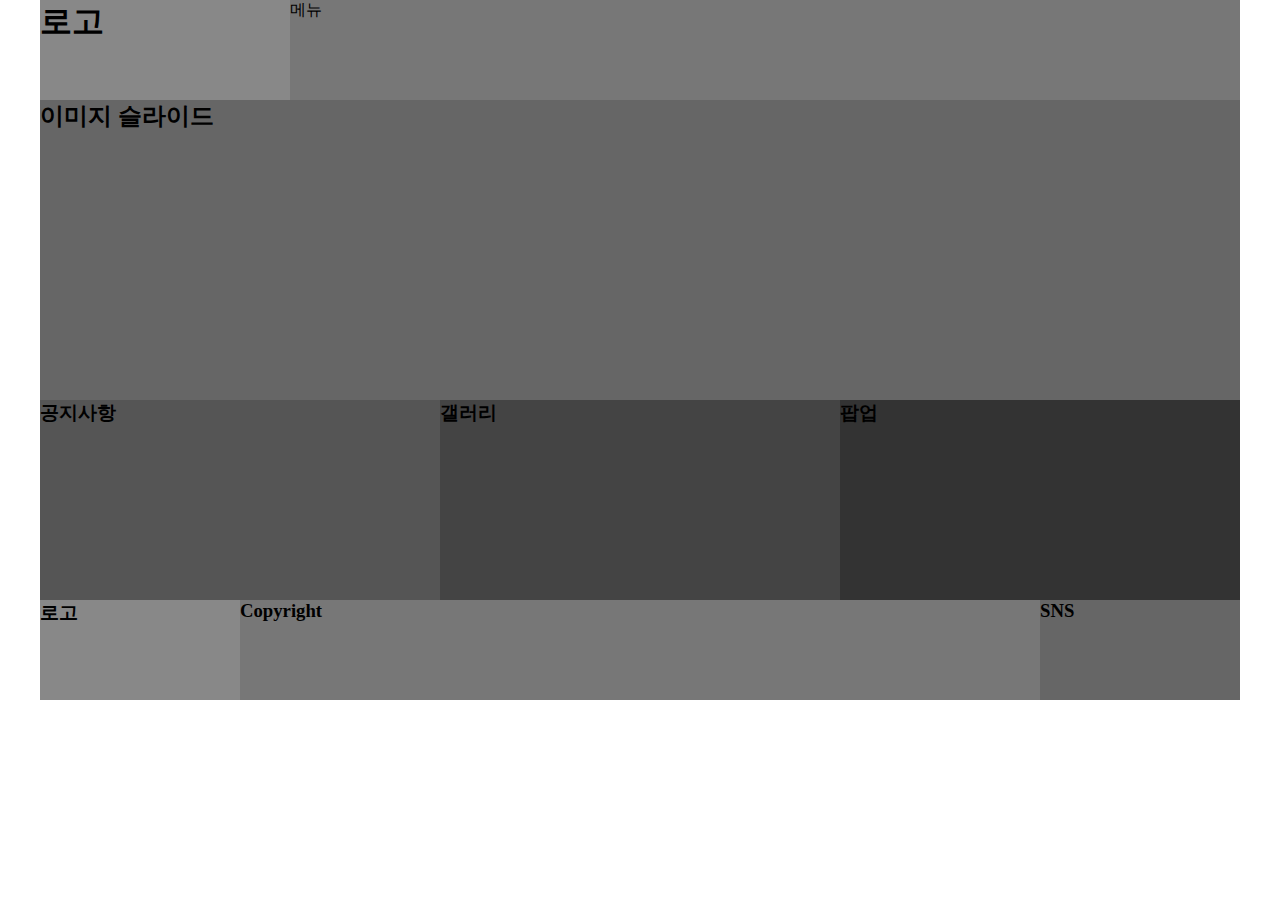
<file: 1111/index.html>
<!DOCTYPE html>
<html lang="ko">
<head>
    <meta charset="UTF-8">
    <title>산업대학교</title>
    <link rel="stylesheet" href="css/style.css">
</head>
<body>
    <div id="wrap">
        <header id="header" class="clearfix">
            <h1 class="logo">로고</h1>
            <div class="nav">메뉴</div>
        </header>
        <!-- //header -->
        <section id="banner">
            <h2>이미지 슬라이드</h2>
        </section>
        <!-- //banner -->

        <section id="contents" class="clearfix">
            <div class="cont1"><h3>공지사항</h3></div>
            <div class="cont2"><h3>갤러리</h3></div>
            <div class="cont3"><h3>팝업</h3></div>
        </section>
        <!-- //contents -->


        <footer id="footer" class="clearfix">
            <div class="foot1"><h3>로고</h3></div>
            <div class="foot2"><h3>Copyright</h3></div>
            <div class="foot3"><h3>SNS</h3></div>
        </footer>
        <!-- //footer -->

    </div>
    <!-- //wrap -->
</body>
</html>
</file>
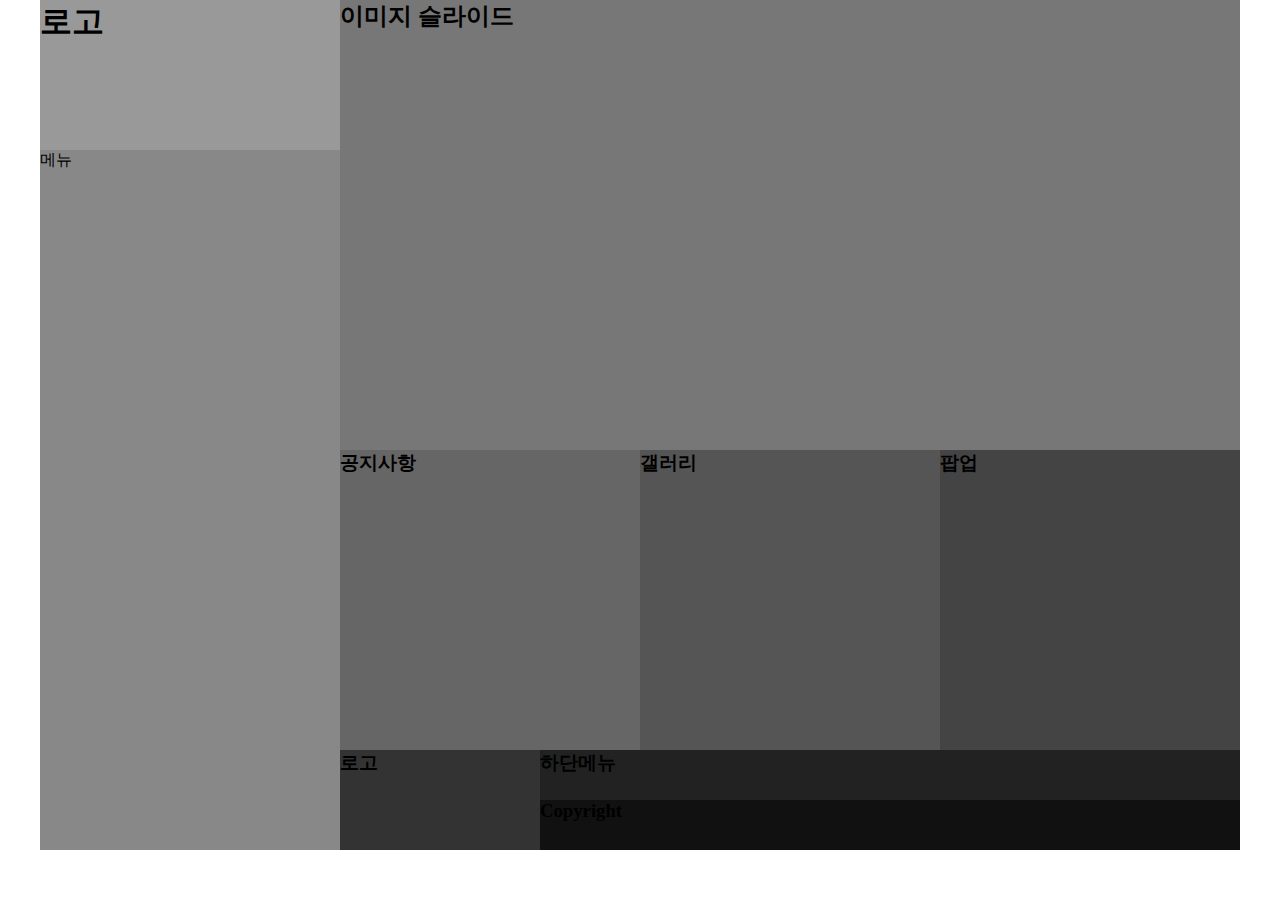
<file: 2/index.html>
<!DOCTYPE html>
<html>
    <head>
        <meta charset="UTF-8">
        <title>대한은행</title>
        <link rel="stylesheet" href="css/style.css">
    </head>
    <body>
        <div id="wrap" class="clearfix">
            <aside id="side">
                <h1 class="logo">로고</h1>
                <nav class="nav">메뉴</nav>
            </aside>
            <section id="content">
                <section id="banner">
                    <h2>이미지 슬라이드</h2>
                </section>
                <!-- //banner -->
                <section id="contents" class="clearfix">
                    <div class="cont1"><h3>공지사항</h3></div>
                    <div class="cont2"><h3>갤러리</h3></div>
                    <div class="cont3"><h3>팝업</h3></div>
                </section>
                <!-- //contents -->

                <footer id="footer">
                    <div class="foot1"><h3>로고</h3></div>
                    <div class="foot2"><h3>하단메뉴</h3></div>
                    <div class="foot3"><h3>Copyright</h3></div>
                </footer>
                <!-- //footer -->
            </section>
        </div>
    </body>
</html>
</file>
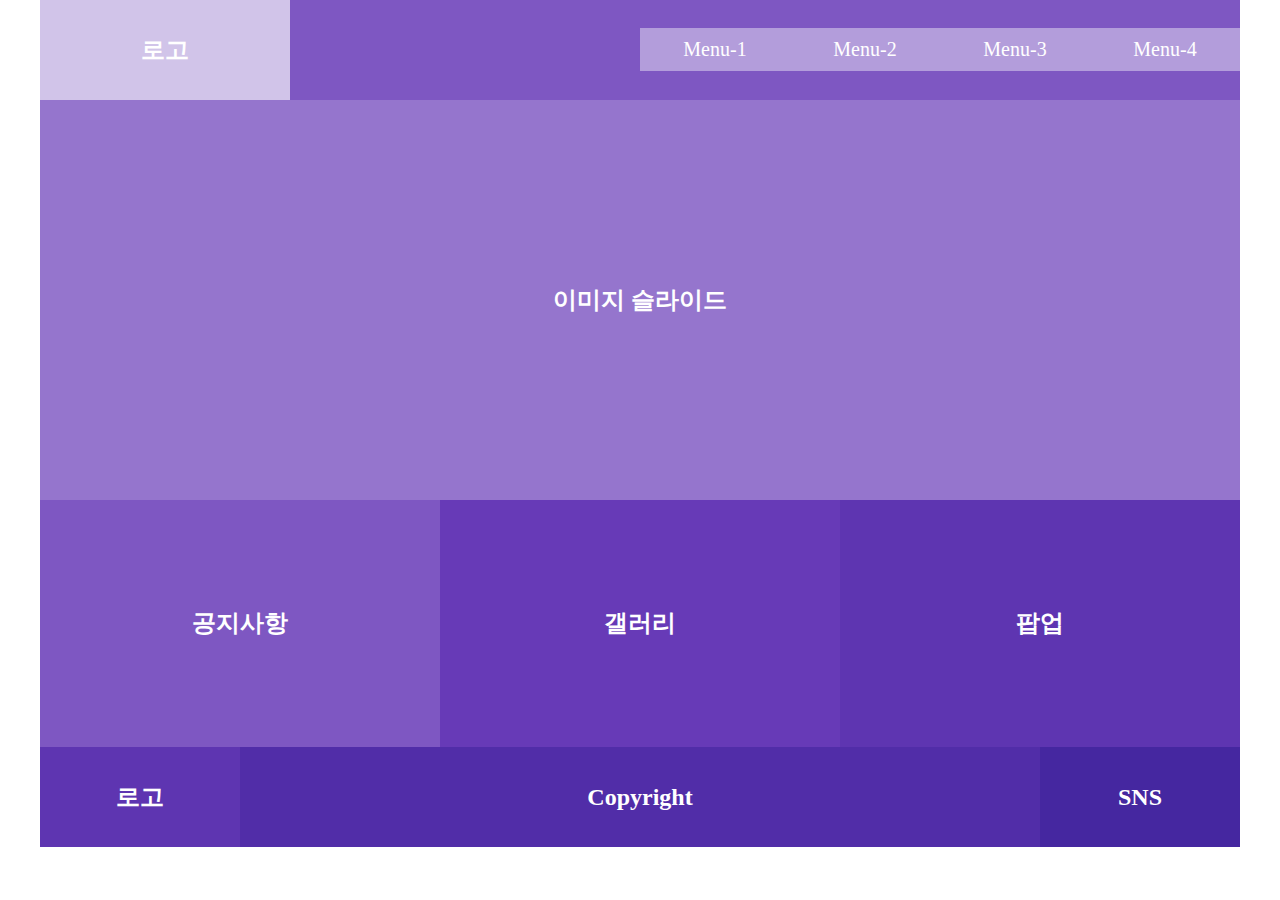
<file: 3/index.html>
<!DOCTYPE html>
<html lang="ko">
<head>
    <meta charset="UTF-8">
    <title>웹 디자인 기능사</title>

    <style>
        /* reset */
        * {margin: 0; padding: 0; font-size: 24px; color: #fff;}
        a {color: #333; text-decoration: none;}
        li {list-style: none;}
        table {border-spacing: 0;}
        .clearfix::before, .clearfix::after {display: block; content:''; clear:both;}
        
        #wrap {width: 1200px; margin: 0px auto;}
        
        /* header */
        #header {text-align: center; background: #7e57c2;}
        #header .logo {float: left; width:250px; height:100px; line-height: 100px; background: #d1c4e9;}
        #header .nav {float: right; width: 600px; margin-top: 28px; background: #b39ddb;}
        #header .nav li {position : relative; float: left; width: 25%; text-align: center;}
        #header .nav li a {display: block; padding: 10px; font-size: 20px; color: #fff;}
        #header .nav li a:hover {background: rgba(0,0,0,0.4);}
        #header .nav li ul.submenu{display: none; position: absolute; left: 0; top: 44px; background: #b39ddb;}
        #header .nav li ul.submenu li{width: 100%;}


        /* banner */
        #banner {text-align: center; height: 400px; line-height: 400px; background: #9575cd;}

        /* contents */
        #contents {text-align: center;}
        #contents > div {float: left; width: 33.333333%; height: 247px; line-height: 247px;}
        #contents > div.cont1 {background: #7e57c2;}
        #contents > div.cont2 {background: #673ab7;}
        #contents > div.cont3 {background: #5e35b1 ;}

        /* footer */
        #footer {height: 100px; line-height: 100px; text-align: center; }
        #footer .foot1 {float: left; width: 200px; background: #5e35b1;}
        #footer .foot2 {float: left; width: 800px; background: #512da8;}
        #footer .foot3 {float: left; width: 200px; background: #4527a0;}
    </style>
</head>
<body>
    
    <div id="wrap">
        <header id="header" class="clearfix">
            <h1 class="logo">로고</h1>
            <nav class="nav">
                <ul class="clearfix">
                    <li><a href="#">Menu-1</a>
                        <ul class="submenu">
                            <li><a href="#">subMenu-1</a></li>
                            <li><a href="#">subMenu-2</a></li>
                            <li><a href="#">subMenu-3</a></li>
                            <li><a href="#">subMenu-4</a></li>
                        </ul>
                    </li>
                    <li><a href="#">Menu-2</a>
                        <ul class="submenu">
                            <li><a href="#">subMenu-1</a></li>
                            <li><a href="#">subMenu-2</a></li>
                            <li><a href="#">subMenu-3</a></li>
                            <li><a href="#">subMenu-4</a></li>
                        </ul>
                    </li>
                    <li><a href="#">Menu-3</a>
                        <ul class="submenu">
                            <li><a href="#">subMenu-1</a></li>
                            <li><a href="#">subMenu-2</a></li>
                            <li><a href="#">subMenu-3</a></li>
                        </ul>
                    </li>
                    <li><a href="#">Menu-4</a>
                        <ul class="submenu">
                            <li><a href="#">subMenu-1</a></li>
                            <li><a href="#">subMenu-2</a></li>
                            <li><a href="#">subMenu-3</a></li>
                        </ul>
                    </li>
                </ul>
            </nav>
        </header>
        <!-- //header -->

        <section id="banner">
            <h2>이미지 슬라이드</h2>
        </section>
        <!-- //banner -->

        <section id="contents" class="clearfix">
            <div class="cont1"><h3>공지사항</h3></div>
            <div class="cont2"><h3>갤러리</h3></div>
            <div class="cont3"><h3>팝업</h3></div>
        </section>
        <!-- //contents -->

        <footer id="footer">
            <div class="foot1"><h3>로고</h3></div>
            <div class="foot2"><h3>Copyright</h3></div>
            <div class="foot3"><h3>SNS</h3></div>
        </footer>
        <!-- //footer -->
    </div>
    
    <script src="https://ajax.googleapis.com/ajax/libs/jquery/1.12.4/jquery.min.js"></script>
    <script>
        $(".nav > ul > li").mouseover(function(){
            $(this).find(".submenu").stop().slideDown(200);
        });
        $(".nav > ul > li").mouseout(function(){
            $(this).find(".submenu").stop().slideUp(200);
        });

    </script>
</body>
</html>
</file>
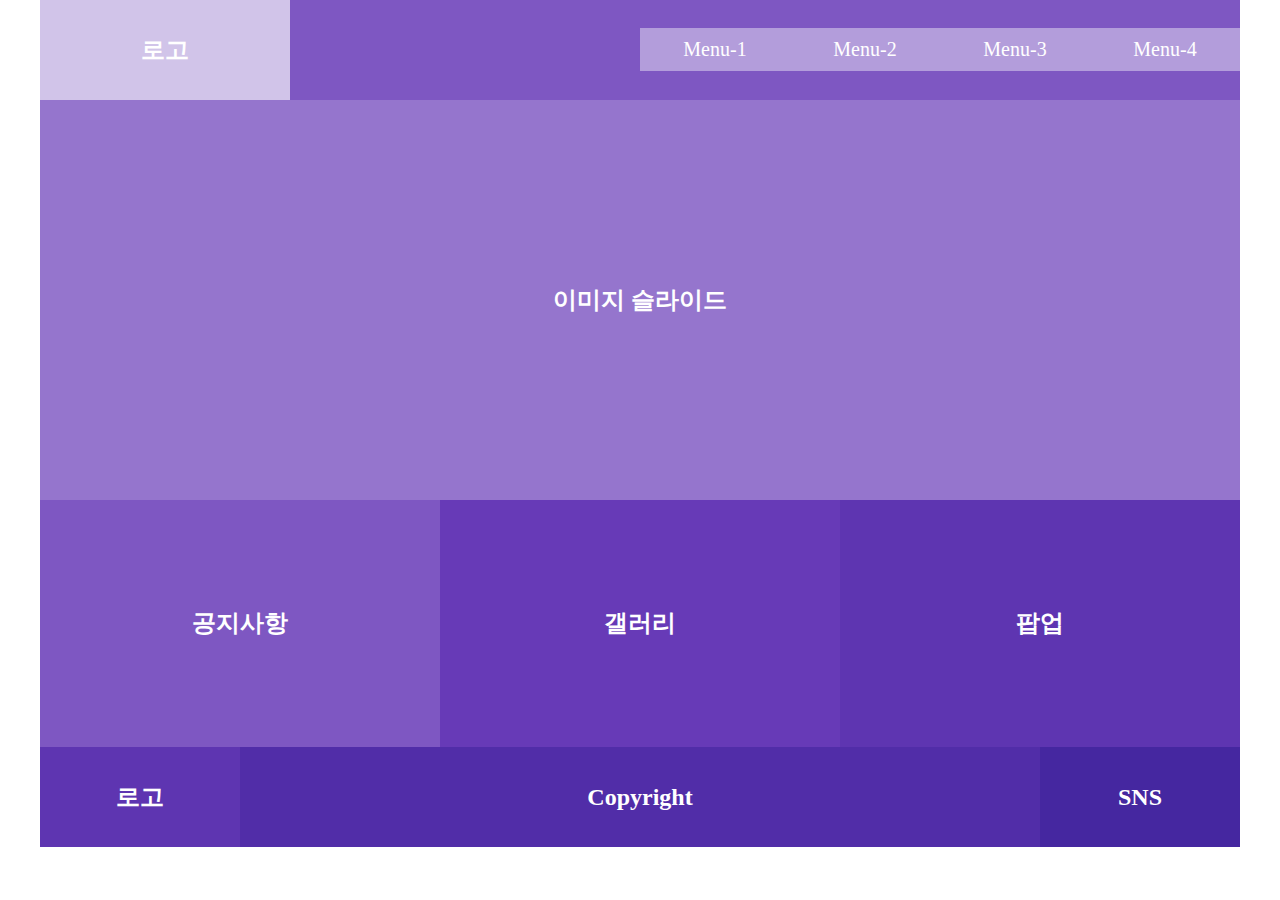
<file: 4/index.html>
<!DOCTYPE html>
<html lang="ko">
<head>
    <meta charset="UTF-8">
    <title>웹 디자인 기능사</title>

    <style>
        /* reset */
        * {margin: 0; padding: 0; font-size: 24px; color: #fff;}
        a {color: #333; text-decoration: none;}
        li {list-style: none;}
        table {border-spacing: 0;}
        .clearfix::before, .clearfix::after {display: block; content:''; clear:both;}
        
        #wrap {width: 1200px; margin: 0px auto;}
        
        /* header */
        #header {text-align: center; background: #7e57c2;}
        #header .logo {float: left; width:250px; height:100px; line-height: 100px; background: #d1c4e9;}
        #header .nav {float: right; width: 600px; margin-top: 28px; background: #b39ddb;}
        #header .nav li {position : relative; float: left; width: 25%; text-align: center;}
        #header .nav li a {display: block; padding: 10px; font-size: 20px; color: #fff;}
        #header .nav li a:hover {background: rgba(0,0,0,0.4);}
        #header .nav li ul.submenu{display: none; position: absolute; left: 0; top: 44px; background: #b39ddb;}
        #header .nav li ul.submenu li{width: 100%;}

        /* banner */
        #banner {text-align: center; height: 400px; line-height: 400px; background: #9575cd;}

        /* contents */
        #contents {text-align: center;}
        #contents > div {float: left; width: 33.333333%; height: 247px; line-height: 247px;}
        #contents > div.cont1 {background: #7e57c2;}
        #contents > div.cont2 {background: #673ab7;}
        #contents > div.cont3 {background: #5e35b1 ;}

        /* footer */
        #footer {height: 100px; line-height: 100px; text-align: center; }
        #footer .foot1 {float: left; width: 200px; background: #5e35b1;}
        #footer .foot2 {float: left; width: 800px; background: #512da8;}
        #footer .foot3 {float: left; width: 200px; background: #4527a0;}
    </style>
</head>
<body>
    
    <div id="wrap">
        <header id="header" class="clearfix">
            <h1 class="logo">로고</h1>
            <nav class="nav">
                <ul class="clearfix">
                    <li><a href="#">Menu-1</a>
                        <ul class="submenu">
                            <li><a href="#">subMenu-1</a></li>
                            <li><a href="#">subMenu-2</a></li>
                            <li><a href="#">subMenu-3</a></li>
                            <li><a href="#">subMenu-4</a></li>
                        </ul>
                    </li>
                    <li><a href="#">Menu-2</a>
                        <ul class="submenu">
                            <li><a href="#">subMenu-1</a></li>
                            <li><a href="#">subMenu-2</a></li>
                            <li><a href="#">subMenu-3</a></li>
                            <li><a href="#">subMenu-4</a></li>
                        </ul>
                    </li>
                    <li><a href="#">Menu-3</a>
                        <ul class="submenu">
                            <li><a href="#">subMenu-1</a></li>
                            <li><a href="#">subMenu-2</a></li>
                            <li><a href="#">subMenu-3</a></li>
                        </ul>
                    </li>
                    <li><a href="#">Menu-4</a>
                        <ul class="submenu">
                            <li><a href="#">subMenu-1</a></li>
                            <li><a href="#">subMenu-2</a></li>
                            <li><a href="#">subMenu-3</a></li>
                        </ul>
                    </li>
                </ul>
            </nav>
        </header>
        <!-- //header -->

        <section id="banner">
            <h2>이미지 슬라이드</h2>
        </section>
        <!-- //banner -->

        <section id="contents" class="clearfix">
            <div class="cont1"><h3>공지사항</h3></div>
            <div class="cont2"><h3>갤러리</h3></div>
            <div class="cont3"><h3>팝업</h3></div>
        </section>
        <!-- //contents -->

        <footer id="footer">
            <div class="foot1"><h3>로고</h3></div>
            <div class="foot2"><h3>Copyright</h3></div>
            <div class="foot3"><h3>SNS</h3></div>
        </footer>
        <!-- //footer -->
    </div>
    
    <script src="https://ajax.googleapis.com/ajax/libs/jquery/1.12.4/jquery.min.js"></script>
    <script>
        $(".nav > ul > li").mouseover(function(){
            $(".nav > ul > li > ul").stop().slideDown(200);
        });
        $(".nav > ul > li").mouseleave(function(){
            $(".nav > ul > li > ul").stop().slideUp(200);
        });

    </script>
</body>
</html>
</file>
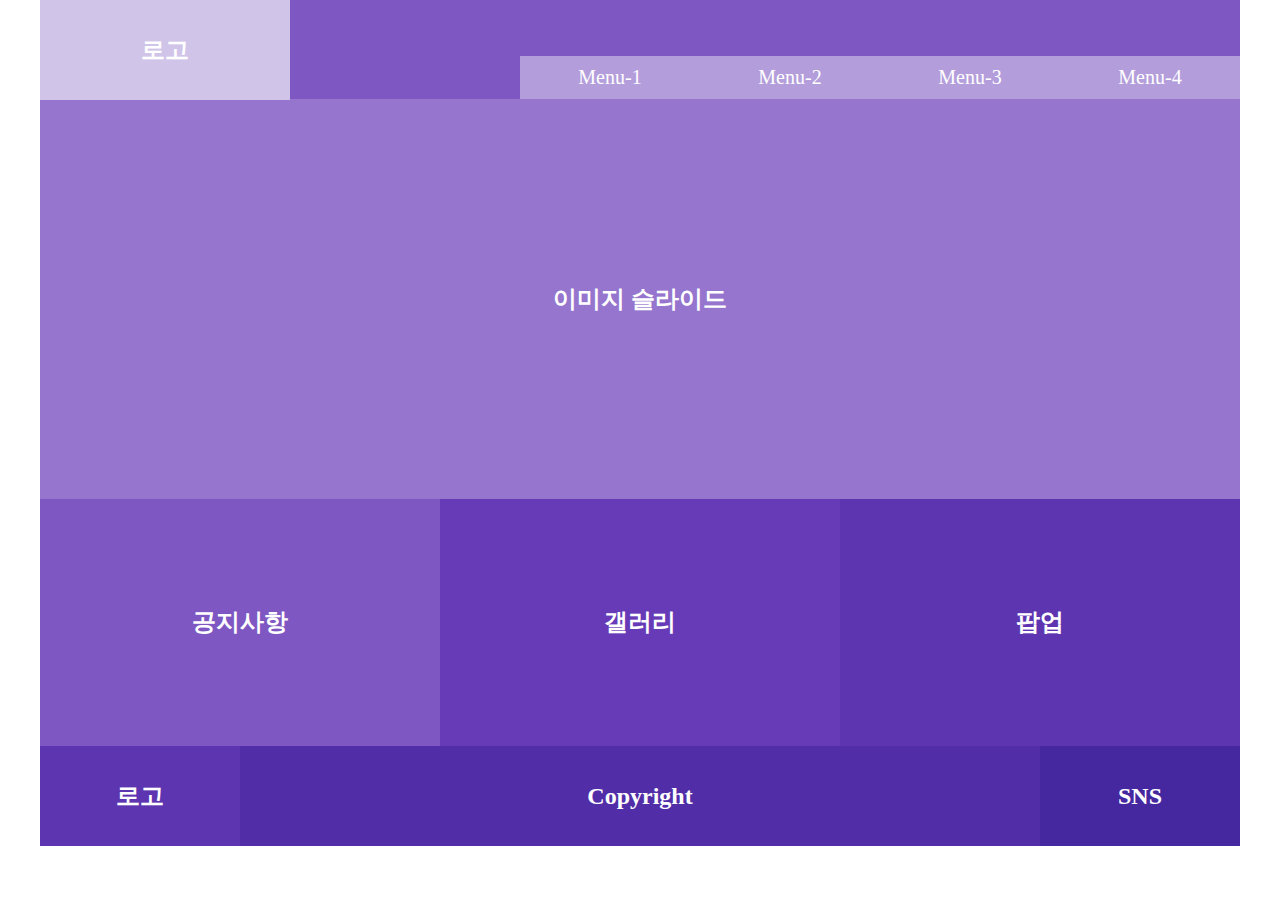
<file: 5/index.html>
<!DOCTYPE html>
<html lang="ko">
<head>
    <meta charset="UTF-8">
    <title>웹 디자인 기능사</title>

    <style>
        /* reset */
        * {margin: 0; padding: 0; font-size: 24px; color: #fff;}
        a {color: #333; text-decoration: none;}
        li {list-style: none;}
        table {border-spacing: 0;}
        .clearfix::before, .clearfix::after {display: block; content:''; clear:both;}
        
        #wrap {width: 1200px; margin: 0px auto;}
        
        /* header */
        #header {position: relative; text-align: center; background: #7e57c2;}
        #header .logo {position: absolute; left: 0; top: 0; z-index: 10; width:250px; height:100px; line-height: 100px; background: #d1c4e9;}
        #header .nav {position: relative; float: right; width:100%; margin-top: 56px;}
        #header .nav ul {padding-left: 40%;}
        #header .nav ul li {position: relative; float: left; width: 25%; text-align: center;}
        #header .nav ul li a {display: block; padding: 10px; font-size: 20px; color: #fff; background: #b39ddb;}
        #header .nav ul li a:hover {background: rgba(0,0,0,0.4);}
        #header .nav ul li ul.submenu {display: none; position: absolute; left: 0; top: 44px; padding-left: 0; background: #b39ddb; height: 186.5px;}
        #header .nav ul li:first-child ul.submenu::after {content: ''; position: absolute; left: -480px; top: 0; width: 480px; height: 186.5px; background: #b39ddb;}
        #header .nav ul li ul.submenu li {width: 100%;}
        
        /* banner */
        #banner {text-align: center; height: 400px; line-height: 400px; background: #9575cd;}

        /* contents */
        #contents {text-align: center;}
        #contents > div {float: left; width: 33.333333%; height: 247px; line-height: 247px;}
        #contents > div.cont1 {background: #7e57c2;}
        #contents > div.cont2 {background: #673ab7;}
        #contents > div.cont3 {background: #5e35b1 ;}

        /* footer */
        #footer {height: 100px; line-height: 100px; text-align: center; }
        #footer .foot1 {float: left; width: 200px; background: #5e35b1;}
        #footer .foot2 {float: left; width: 800px; background: #512da8;}
        #footer .foot3 {float: left; width: 200px; background: #4527a0;}
    </style>
</head>
<body>
    
    <div id="wrap">
        <header id="header" class="clearfix">
            <h1 class="logo">로고</h1>
            <nav class="nav">
                <ul class="clearfix">
                    <li><a href="#">Menu-1</a>
                        <ul class="submenu">
                            <li><a href="#">subMenu-1</a></li>
                            <li><a href="#">subMenu-2</a></li>
                            <li><a href="#">subMenu-3</a></li>
                            <li><a href="#">subMenu-4</a></li>
                        </ul>
                    </li>
                    <li><a href="#">Menu-2</a>
                        <ul class="submenu">
                            <li><a href="#">subMenu-1</a></li>
                            <li><a href="#">subMenu-2</a></li>
                            <li><a href="#">subMenu-3</a></li>
                            <li><a href="#">subMenu-4</a></li>
                        </ul>
                    </li>
                    <li><a href="#">Menu-3</a>
                        <ul class="submenu">
                            <li><a href="#">subMenu-1</a></li>
                            <li><a href="#">subMenu-2</a></li>
                            <li><a href="#">subMenu-3</a></li>
                        </ul>
                    </li>
                    <li><a href="#">Menu-4</a>
                        <ul class="submenu">
                            <li><a href="#">subMenu-1</a></li>
                            <li><a href="#">subMenu-2</a></li>
                            <li><a href="#">subMenu-3</a></li>
                        </ul>
                    </li>
                </ul>
            </nav>
        </header>
        <!-- //header -->

        <section id="banner">
            <h2>이미지 슬라이드</h2>
        </section>
        <!-- //banner -->

        <section id="contents" class="clearfix">
            <div class="cont1"><h3>공지사항</h3></div>
            <div class="cont2"><h3>갤러리</h3></div>
            <div class="cont3"><h3>팝업</h3></div>
        </section>
        <!-- //contents -->

        <footer id="footer">
            <div class="foot1"><h3>로고</h3></div>
            <div class="foot2"><h3>Copyright</h3></div>
            <div class="foot3"><h3>SNS</h3></div>
        </footer>
        <!-- //footer -->
    </div>
    
    <script src="https://ajax.googleapis.com/ajax/libs/jquery/1.12.4/jquery.min.js"></script>
    <script>
        $(".nav > ul > li").mouseenter(function(){
            $(".nav > ul > li > ul").show();
        });
        $(".nav > ul > li").mouseleave(function(){
            $(".nav > ul > li > ul").hide();
        });

    </script>
</body>
</html>
</file>
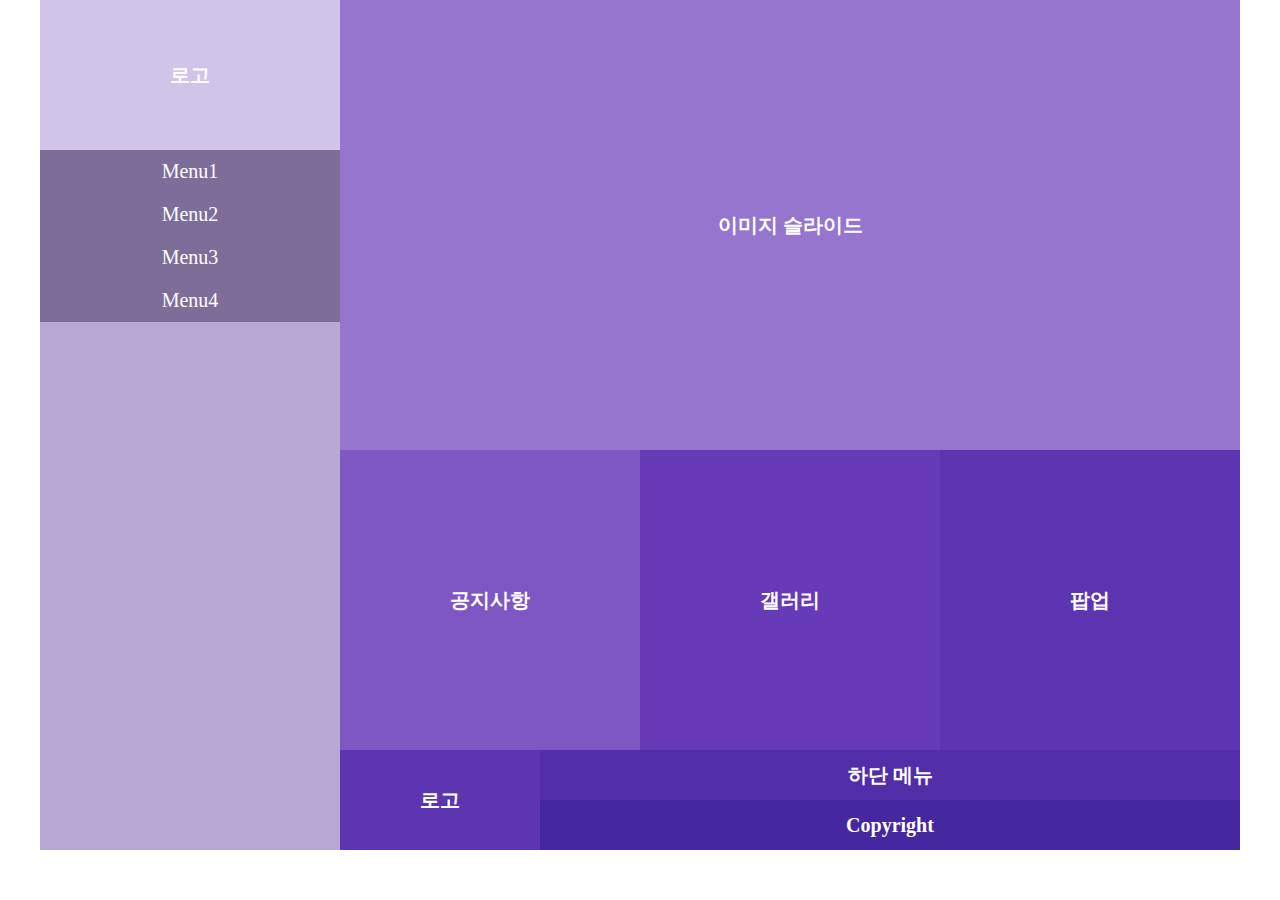
<file: 6/index.html>
<!DOCTYPE html>
<html lang="ko">
<head>
    <meta charset="UTF-8">
    <title>웹 디자인 기능사 - 탭메뉴</title>

    <style>
        /* reset */
        * {margin: 0; padding: 0; font-size: 20px; color: #fff;}
        a {color: #333; text-decoration: none;}
        li {list-style: none;}
        table {border-spacing: 0;}
        .clearfix::before, .clearfix::after {display: block; content:''; clear:both;}
        
        #wrap {width: 1200px; margin: 0px auto;}
        #side {float: left; width: 300px;}
        #content {float: left; width: 900px;}
        
        /* header */
        #side {text-align: center;}
        #side .logo {width: 300px; height: 150px; line-height: 150px; background: #d1c4e9; }
        #side .nav {width: 300px; height: 700px; background: #b7a8d4}
        #side .nav li {text-align: center; background: #b39ddb;}
        #side .nav li a {padding : 10px; display: block; color: #fff; background: rgba(0,0,0,0.3);}
        #side .nav li a:hover {background: rgba(0,0,0,0.4);}
        #side .nav li ul.submenu {display: none;}
        
        /* banner */
        #banner {width: 900px; text-align: center; height: 450px; line-height: 450px; background: #9575cd;}

        /* contents */
        #contents {width: 900px;}
        #contents > div {float: left; width: 33.333333%; height: 300px; text-align: center; line-height: 300px;}
        #contents > div.cont1 {background: #7e57c2;}
        #contents > div.cont2 {background: #673ab7;}
        #contents > div.cont3 {background: #5e35b1 ;}

        /* footer */
        #footer {width: 900px; text-align: center;}
        #footer .foot1 {float: left; width: 200px; height: 100px; line-height: 100px; background: #5e35b1;}
        #footer .foot2 {float: left; width: 700px; height: 50px; line-height: 50px; background: #512da8;}
        #footer .foot3 {float: left; width: 700px; height: 50px; line-height: 50px; background: #4527a0;}
    </style>
</head>
<body>
    <div id="wrap">
        <aside id="side">
            <h1 class="logo">로고</h1>
            <nav class="nav">
                <ul>
                    <li><a href="#">Menu1</a>
                        <ul class="submenu">
                            <li><a href="#">SubMenu1</a></li>
                            <li><a href="#">SubMenu2</a></li>
                            <li><a href="#">SubMenu3</a></li>
                        </ul>
                    </li>
                    <li><a href="#">Menu2</a>
                        <ul class="submenu">
                            <li><a href="#">SubMenu1</a></li>
                            <li><a href="#">SubMenu2</a></li>
                            <li><a href="#">SubMenu3</a></li>
                        </ul>
                    </li>
                    <li><a href="#">Menu3</a>
                        <ul class="submenu">
                            <li><a href="#">SubMenu1</a></li>
                            <li><a href="#">SubMenu2</a></li>
                            <li><a href="#">SubMenu3</a></li>
                        </ul>
                    </li>
                    <li><a href="#">Menu4</a>
                        <ul class="submenu">
                            <li><a href="#">SubMenu1</a></li>
                            <li><a href="#">SubMenu2</a></li>
                            <li><a href="#">SubMenu3</a></li>
                        </ul>
                    </li>
                </ul> 
            </nav>
        </aside>
        <section id="content">
            <section id="banner">
                <h2>이미지 슬라이드</h2>
            </section>
            <!-- //banner -->

            <section id="contents" class="clearfix">
                <div class="cont1"><h3>공지사항</h3></div>
                <div class="cont2"><h3>갤러리</h3></div>
                <div class="cont3"><h3>팝업</h3></div>
            </section>
            <!-- //contents -->

            <footer id="footer">
                <div class="foot1"><h3>로고</h3></div>
                <div class="foot2"><h3>하단 메뉴</h3></div>
                <div class="foot3"><h3>Copyright</h3></div>
            </footer>
            <!-- //footer -->
        </section>
    </div>
    
    <script src="https://ajax.googleapis.com/ajax/libs/jquery/1.12.4/jquery.min.js"></script>
    <script>
        $(".nav > ul > li").hover(
            function(){
                $(this).find(".submenu").stop().slideDown();
            },function(){
                $(this).find(".submenu").stop().slideUp();
        });

    </script>
</body>
</html>
</file>
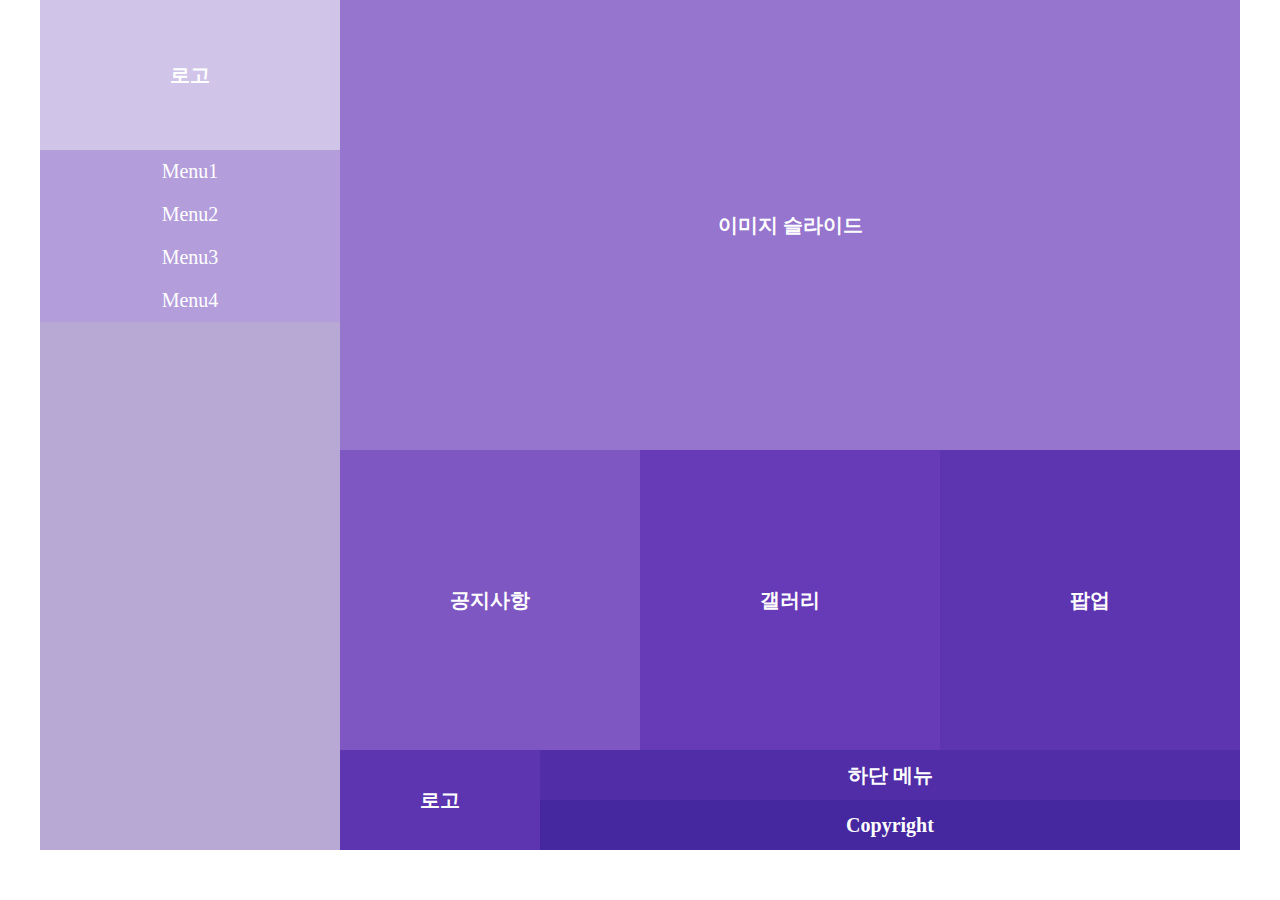
<file: 7/index.html>
<!DOCTYPE html>
<html lang="ko">
<head>
    <meta charset="UTF-8">
    <title>웹 디자인 기능사 - 탭메뉴</title>

    <style>
        /* reset */
        * {margin: 0; padding: 0; font-size: 20px; color: #fff;}
        a {color: #333; text-decoration: none;}
        li {list-style: none;}
        table {border-spacing: 0;}
        .clearfix::before, .clearfix::after {display: block; content:''; clear:both;}
        
        #wrap {width: 1200px; margin: 0px auto;}
        #side {float: left; width: 300px;}
        #content {float: left; width: 900px;}
        
        /* header */
        #side {text-align: center;}
        #side .logo {width: 300px; height: 150px; line-height: 150px; background: #d1c4e9; }
        #side .nav {width: 300px; height: 700px; background: #b7a8d4}
        #side .nav li {text-align: center; background: #b39ddb; position: relative;}
        #side .nav li a {display: block; padding: 10px; color: #fff;}
        #side .nav li a:hover {background: rgba(0,0,0,0.3);}
        #side .nav li ul.submenu {display: none; position: absolute; right: -200px; top: 0; background: #9575cd; width: 200px;}
        
        /* banner */
        #banner {width: 900px; text-align: center; height: 450px; line-height: 450px; background: #9575cd;}

        /* contents */
        #contents {width: 900px;}
        #contents > div {float: left; width: 33.333333%; height: 300px; text-align: center; line-height: 300px;}
        #contents > div.cont1 {background: #7e57c2;}
        #contents > div.cont2 {background: #673ab7;}
        #contents > div.cont3 {background: #5e35b1 ;}

        /* footer */
        #footer {width: 900px; text-align: center;}
        #footer .foot1 {float: left; width: 200px; height: 100px; line-height: 100px; background: #5e35b1;}
        #footer .foot2 {float: left; width: 700px; height: 50px; line-height: 50px; background: #512da8;}
        #footer .foot3 {float: left; width: 700px; height: 50px; line-height: 50px; background: #4527a0;}
    </style>
</head>
<body>
    <div id="wrap">
        <aside id="side">
            <h1 class="logo">로고</h1>
            <nav class="nav">
                <ul>
                    <li><a href="#">Menu1</a>
                        <ul class="submenu">
                            <li><a href="#">SubMenu1</a></li>
                            <li><a href="#">SubMenu2</a></li>
                            <li><a href="#">SubMenu3</a></li>
                        </ul>
                    </li>
                    <li><a href="#">Menu2</a>
                        <ul class="submenu">
                            <li><a href="#">SubMenu1</a></li>
                            <li><a href="#">SubMenu2</a></li>
                            <li><a href="#">SubMenu3</a></li>
                        </ul>
                    </li>
                    <li><a href="#">Menu3</a>
                        <ul class="submenu">
                            <li><a href="#">SubMenu1</a></li>
                            <li><a href="#">SubMenu2</a></li>
                            <li><a href="#">SubMenu3</a></li>
                        </ul>
                    </li>
                    <li><a href="#">Menu4</a>
                        <ul class="submenu">
                            <li><a href="#">SubMenu1</a></li>
                            <li><a href="#">SubMenu2</a></li>
                            <li><a href="#">SubMenu3</a></li>
                        </ul>
                    </li>
                </ul> 
            </nav>
        </aside>
        <section id="content">
            <section id="banner">
                <h2>이미지 슬라이드</h2>
            </section>
            <!-- //banner -->

            <section id="contents" class="clearfix">
                <div class="cont1"><h3>공지사항</h3></div>
                <div class="cont2"><h3>갤러리</h3></div>
                <div class="cont3"><h3>팝업</h3></div>
            </section>
            <!-- //contents -->

            <footer id="footer">
                <div class="foot1"><h3>로고</h3></div>
                <div class="foot2"><h3>하단 메뉴</h3></div>
                <div class="foot3"><h3>Copyright</h3></div>
            </footer>
            <!-- //footer -->
        </section>
    </div>
    
    <script src="https://ajax.googleapis.com/ajax/libs/jquery/1.12.4/jquery.min.js"></script>
    <script>
        $(".nav > ul > li").hover(
            function(){
                $(this).find(".submenu").stop().slideDown();
            }, function(){
                $(this).find(".submenu").stop().slideUp();
        });
    
    </script>
</body>
</html>
</file>
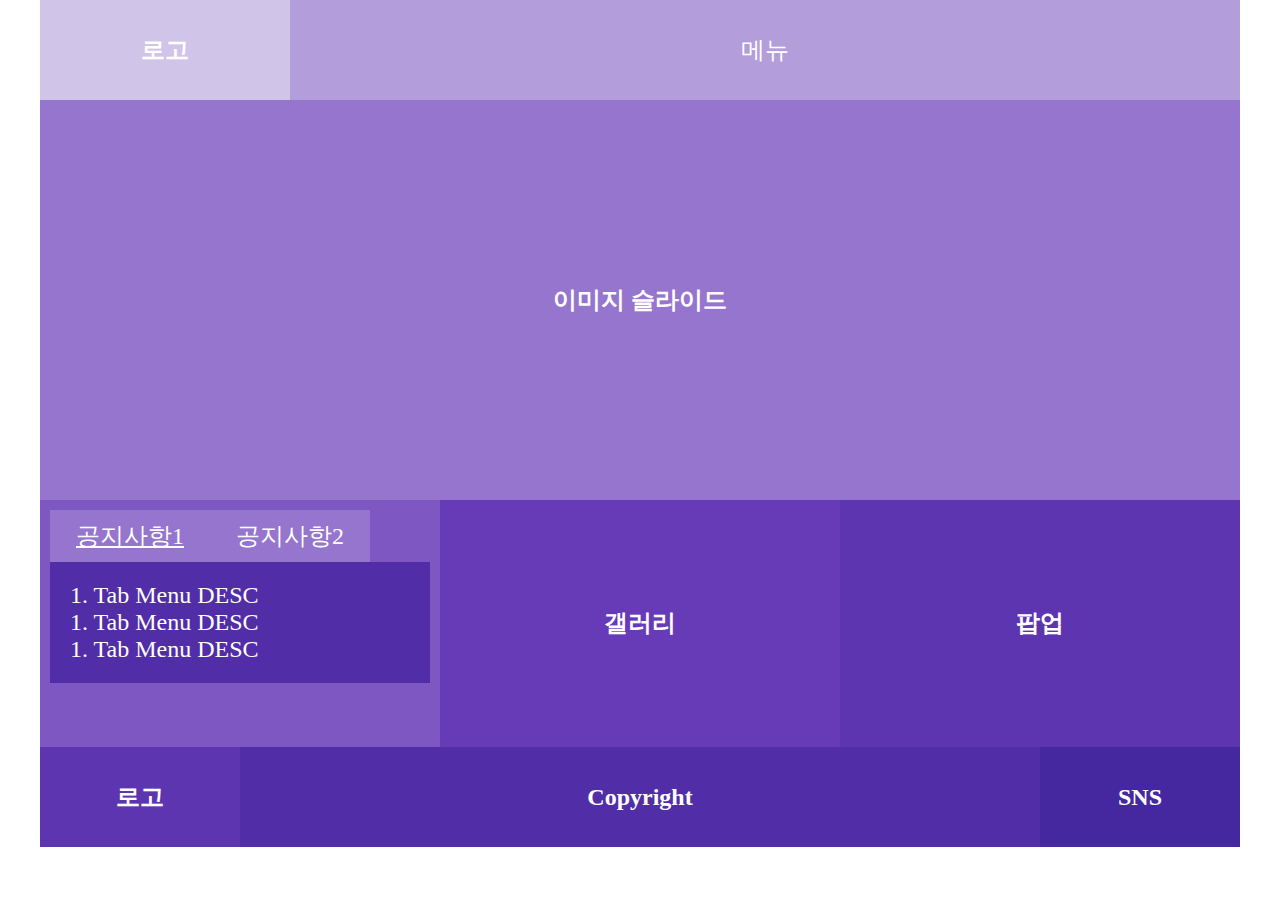
<file: 8/index.html>
<!DOCTYPE html>
<html lang="ko">
<head>
    <meta charset="UTF-8">
    <title>웹 디자인 기능사 - 탭메뉴</title>

    <style>
        /* reset */
        * {margin: 0; padding: 0; font-size: 24px; color: #fff;}
        a {color: #333; text-decoration: none;}
        li {list-style: none;}
        table {border-spacing: 0;}
        .clearfix::before, .clearfix::after {display: block; content:''; clear:both;}
        
        #wrap {width: 1200px; margin: 0px auto;}
        
        /* header */
        #header {text-align: center;}
        #header .logo {float: left; width:250px; height:100px; line-height: 100px; background: #d1c4e9;}
        #header .nav {float: right; width:950px; height:100px; line-height: 100px; background: #b39ddb;}

        /* banner */
        #banner {text-align: center; height: 400px; line-height: 400px; background: #9575cd;}

        /* contents */
        #contents {text-align: center;}
        #contents > div {float: left; width: 33.333333%; }
        #contents > div.cont1 {background: #7e57c2; height: 247px;}
        #contents > div.cont2 {background: #673ab7; height: 247px; line-height: 247px;}
        #contents > div.cont3 {background: #5e35b1; height: 247px; line-height: 247px;}
        
        /* tab-menu */
        .tab-menu {padding: 10px;}
        .tab-menu .tab-btn ul {overflow: hidden;}
        .tab-menu .tab-btn li {float: left; width: 160px; background: #9575cd; text-align: center;}
        .tab-menu .tab-btn li.active {text-decoration: underline;}
        .tab-menu .tab-btn li a {color: #fff; padding: 10px; display: block;}
        .tab-menu .tab-cont {padding: 20px; background: #512da8; text-align: left;}

        /* footer */
        #footer {height: 100px; line-height: 100px; text-align: center; }
        #footer .foot1 {float: left; width: 200px; background: #5e35b1;}
        #footer .foot2 {float: left; width: 800px; background: #512da8;}
        #footer .foot3 {float: left; width: 200px; background: #4527a0;}
    </style>
</head>
<body>
    
    <div id="wrap">
        <header id="header" class="clearfix">
            <h1 class="logo">로고</h1>
            <nav class="nav">메뉴</nav>
        </header>
        <!-- //header -->

        <section id="banner">
            <h2>이미지 슬라이드</h2>
        </section>
        <!-- //banner -->

        <section id="contents" class="clearfix">
            <div class="cont1">
               <div class="tab-menu">
                   <div class="tab-btn">
                       <ul>
                           <li class="active"><a href="#">공지사항1</a></li>
                           <li><a href="#">공지사항2</a></li>
                       </ul>
                   </div>
                   <div class="tab-cont">
                       <div>
                           1. Tab Menu DESC <br>1. Tab Menu DESC <br>1. Tab Menu DESC <br>
                       </div>
                       <div>
                           2. Tab Menu DESC <br>2. Tab Menu DESC <br>2. Tab Menu DESC <br>
                       </div>
                   </div>
               </div>
            </div>
            <div class="cont2"><h3>갤러리</h3></div>
            <div class="cont3"><h3>팝업</h3></div>
        </section>
        <!-- //contents -->

        <footer id="footer">
            <div class="foot1"><h3>로고</h3></div>
            <div class="foot2"><h3>Copyright</h3></div>
            <div class="foot3"><h3>SNS</h3></div>
        </footer>
        <!-- //footer -->
    </div>
    
    <script src="https://ajax.googleapis.com/ajax/libs/jquery/1.12.4/jquery.min.js"></script>
    <script>
        var tabBtn = $(".tab-btn > ul > li");
        var tabCont = $(".tab-cont > div");

        tabCont.hide().eq(0).show();

        tabBtn.click(function(e){
            e.preventDefault();
            var target = $(this);
            var index = target.index();
            tabBtn.removeClass("active");
            target.addClass("active");
            tabCont.css("display","none");
            tabCont.eq(index).css("display","block");
        });

    </script>
</body>
</html>
</file>
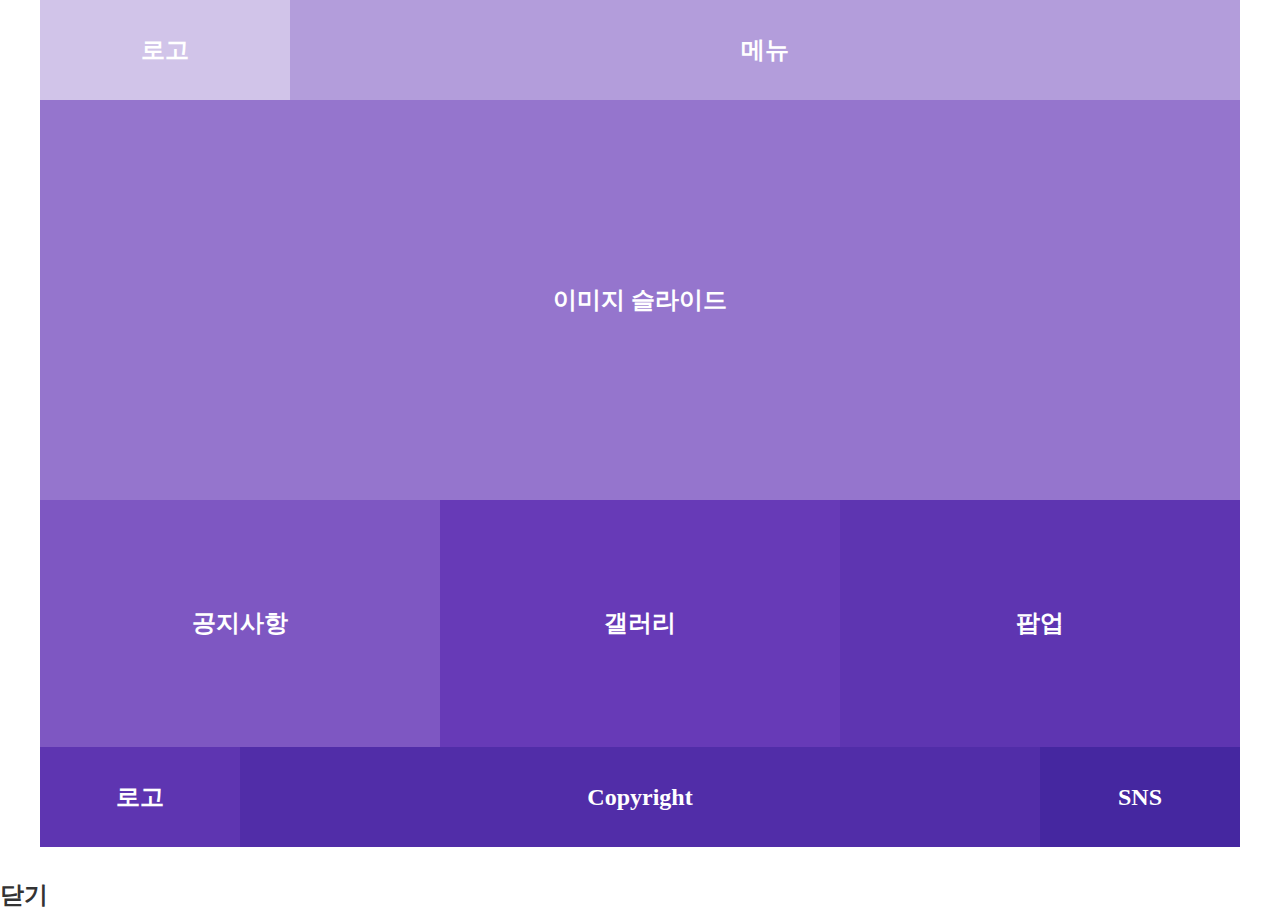
<file: 9/index.html>
<!DOCTYPE html>
<html lang="ko">
<head>
    <meta charset="UTF-8">
    <title>웹 디자인 기능사</title>

    <style>
        /* reset */
        * {margin: 0; padding: 0; font-size: 24px; font-weight: bold; color: #fff;}
        a {color: #333; text-decoration: none;}
        li {list-style: none;}
        table {border-spacing: 0;}
        .clearfix::before, .clearfix::after {display: block; content:''; clear:both;}
        
        #wrap {width: 1200px; margin: 0px auto;}
        
        /* header */
        #header {text-align: center;}
        #header .logo {float: left; width:250px; height:100px; line-height: 100px; background: #d1c4e9;}
        #header .nav {float: right; width:950px; height:100px; line-height: 100px; background: #b39ddb;}

        /* banner */
        #banner {text-align: center; height: 400px; line-height: 400px; background: #9575cd;}

        /* contents */
        #contents {text-align: center;}
        #contents > div {float: left; width: 33.333333%; height: 247px; line-height: 247px;}
        #contents > div.cont1 {background: #7e57c2;}
        #contents > div.cont2 {background: #673ab7;}
        #contents > div.cont3 {background: #5e35b1 ;}

        /* footer */
        #footer {height: 100px; line-height: 100px; text-align: center; }
        #footer .foot1 {float: left; width: 200px; background: #5e35b1;}
        #footer .foot2 {float: left; width: 800px; background: #512da8;}
        #footer .foot3 {float: left; width: 200px; background: #4527a0;}
        
        /****** 레이어 팝업 *******/
        .layer { }

    </style>
</head>
<body>
    
    <div id="wrap">
        <header id="header" class="clearfix">
            <h1 class="logo">로고</h1>
            <nav class="nav">메뉴</nav>
        </header>
        <!-- //header -->

        <section id="banner">
            <h2>이미지 슬라이드</h2>
        </section>
        <!-- //banner -->

        <section id="contents" class="clearfix">
            <div class="cont1"><h3>공지사항</h3></div>
            <div class="cont2"><h3>갤러리</h3></div>
            <div class="cont3"><h3 class="layerPopup">팝업</h3></div>
        </section>
        <!-- //contents -->

        <footer id="footer">
            <div class="foot1"><h3>로고</h3></div>
            <div class="foot2"><h3>Copyright</h3></div>
            <div class="foot3"><h3>SNS</h3></div>
        </footer>
        <!-- //footer -->
    </div>
    
    <!--- 레이어 팝업 -->
    <div class="layer">
        <h2>타이틀</h2>
        <a href="#" class="close">닫기</a>
    </div>    
    <script src="https://ajax.googleapis.com/ajax/libs/jquery/1.12.4/jquery.min.js"></script>
    <script>

    </script>
</body>

</html>
</file>
<file: 1111/css/style.css>
/* reset */
* {margin: 0; padding: 0;}
.clearfix::before , .clearfix::after {display: block; content: ''; clear: both;}

/* 레이아웃 */
#wrap {width: 1200px; margin: 0 auto;}

/* header */
#header {}
#header .logo {float: left; width: 250px; height: 100px; background: #888;}
#header .nav {float: left; width: 950px; height: 100px; background: #777;}

/* banner */
#banner {height: 300px; background: #666;}

/* contents */
#contents {}
#contents > div {float: left; width: 400px; height: 200px;}
#contents > div.cont1 {background: #555;}
#contents > div.cont2 {background: #444;}
#contents > div.cont3 {background: #333;}



/* footer */
#footer {}
#footer .foot1 {float: left; width: 200px; height: 100px; background: #888;}
#footer .foot2 {float: left; width: 800px; height: 100px; background: #777;}
#footer .foot3 {float: left; width: 200px; height: 100px; background: #666;}
</file>
<file: 2/css/style.css>
/* reset */
* {margin: 0; padding: 0;}
.clearfix::before .clearfix::after {display: block; content: ''; clear: both;}

/* 레이아웃 */
#wrap {width: 1200px; margin: 0 auto;}
#side {float:left; width: 300px; height: 850px; background: #ccc;}
#content {float:left; width: 900px; height: 850px; background: #ddd;}

/* header */
#side .logo {width: 300px; height: 150px; background: #999;}
#side .nav {width: 300px; height: 700px; background: #888;}

/* banner */
#banner {width: 900px; height: 450px; background: #777;}

/* contents */
#contents {}
#contents > div {float: left; width: 33.33333%; height: 300px;}
#contents > div.cont1{background: #666;}
#contents > div.cont2{background: #555;}
#contents > div.cont3{background: #444;}

/* footer */
#footer {}
#footer .foot1 {float: left; width: 200px; height: 100px; background: #333}
#footer .foot2 {float: left; width: 700px; height: 50px; background: #222;}
#footer .foot3 {float: left; width: 700px; height: 50px; background: #111;}
</file>
